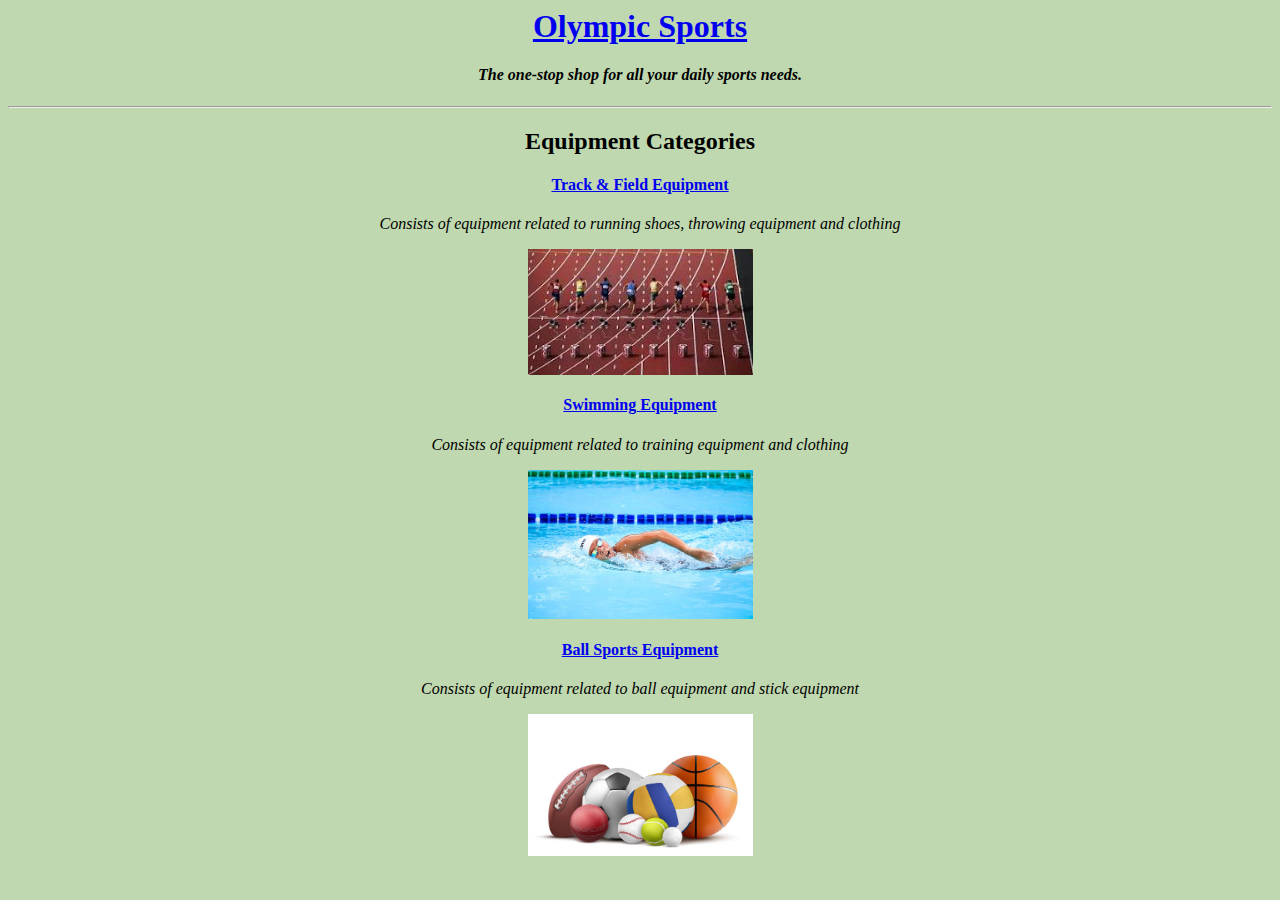
<file: Sem VI/CSLR62/lab01-jan25/index.html>
<html>
<head>
	<title>Olympic Sports</title>
</head>
<body bgcolor = "#BFD8AF">
	<center>
		<a href = "index.html"><h1>Olympic Sports</h1></a>
		<h4><i>The one-stop shop for all your daily sports needs.</i></h4>
		<hr>
		<h2>Equipment Categories</h2>
		<div>
			<a href = "track.html"><h4>Track & Field Equipment</h4></a>
			<p><i>Consists of equipment related to running shoes, throwing equipment and clothing</i></p>
			<img src = "track-img.jpg" width = "225">
		</div>
		<div>
			<a href = "swim.html"><h4>Swimming Equipment</h4></a>
			<p><i>Consists of equipment related to training equipment and clothing</i></p>
			<img src = "swim-img.jpeg" width = "225">
		</div>
		<div>
			<a href = "ball.html"><h4>Ball Sports Equipment</h4></a>
			<p><i>Consists of equipment related to ball equipment and stick equipment</i></p>
			<img src = "ball-img.jpg" width = "225">
		</div>
	</center>
</body>
</html>
</file>
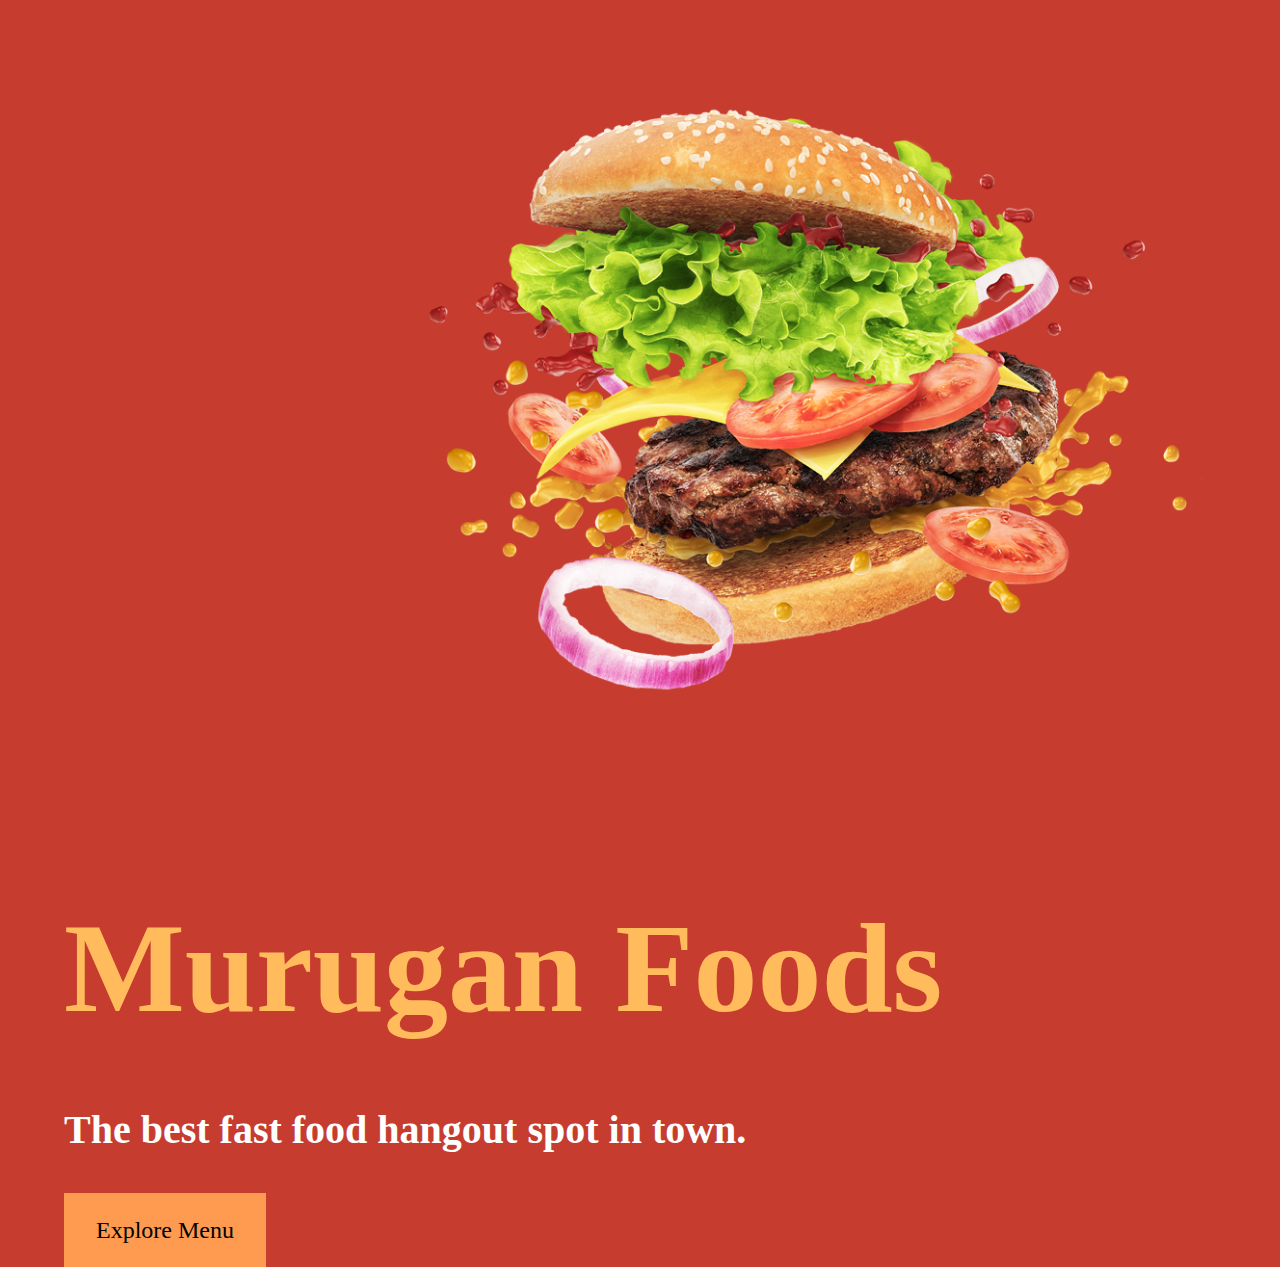
<file: Sem VI/CSLR62/lab02-feb01/index.html>
<html>
<head>
	<title>Murugan Foods</title>
	<style>
		/* Over-ridden by Next Internal CSS */
		body {
			background-color: #000000;
			font-family: "Times New Roman";
			font-size: 16px;
			overflow-y: hidden;
			padding: 0 4rem;
		}
	</style>
	<style>
		/* Over-ridden by Inline CSS */
		body {
			font-family: "Microsoft Sans Serif";
			margin: 0;
		}

		h1 {
			color: #FFBB5C;
			font-size: 8rem;
			text-decoration: bold;
			margin: 0 0 10rem;
			position: relative;
			top: 6rem;
		}

		h4 {
			color: #FFFFFF;
			font-size: 2.5rem;
			text-decoration: bold;
			margin: 8rem 0 4rem;
		}
		
		a {
			color: #000000;
			background-color: #FF9B50;
			font-family: "Microsoft Sans Serif";
			font-size: 1.5rem;
			text-decoration: none;
			padding: 1.5rem 2rem;
			border: 0;
		}

		a:hover {
			background-color: #FFBB5C;
			cursor: pointer;
		}
			
	</style>
</head>
<body style = "background-color: #C63D2F">
	<img src = "Assets/burger.png" width = "800" style = "margin: 6rem 0; float: right;">
	<h1>Murugan Foods</h1>
	<h4>The best fast food hangout spot in town.</h4>
	<a href = "menu.html"> Explore Menu </a>
</body>
</html>
</file>
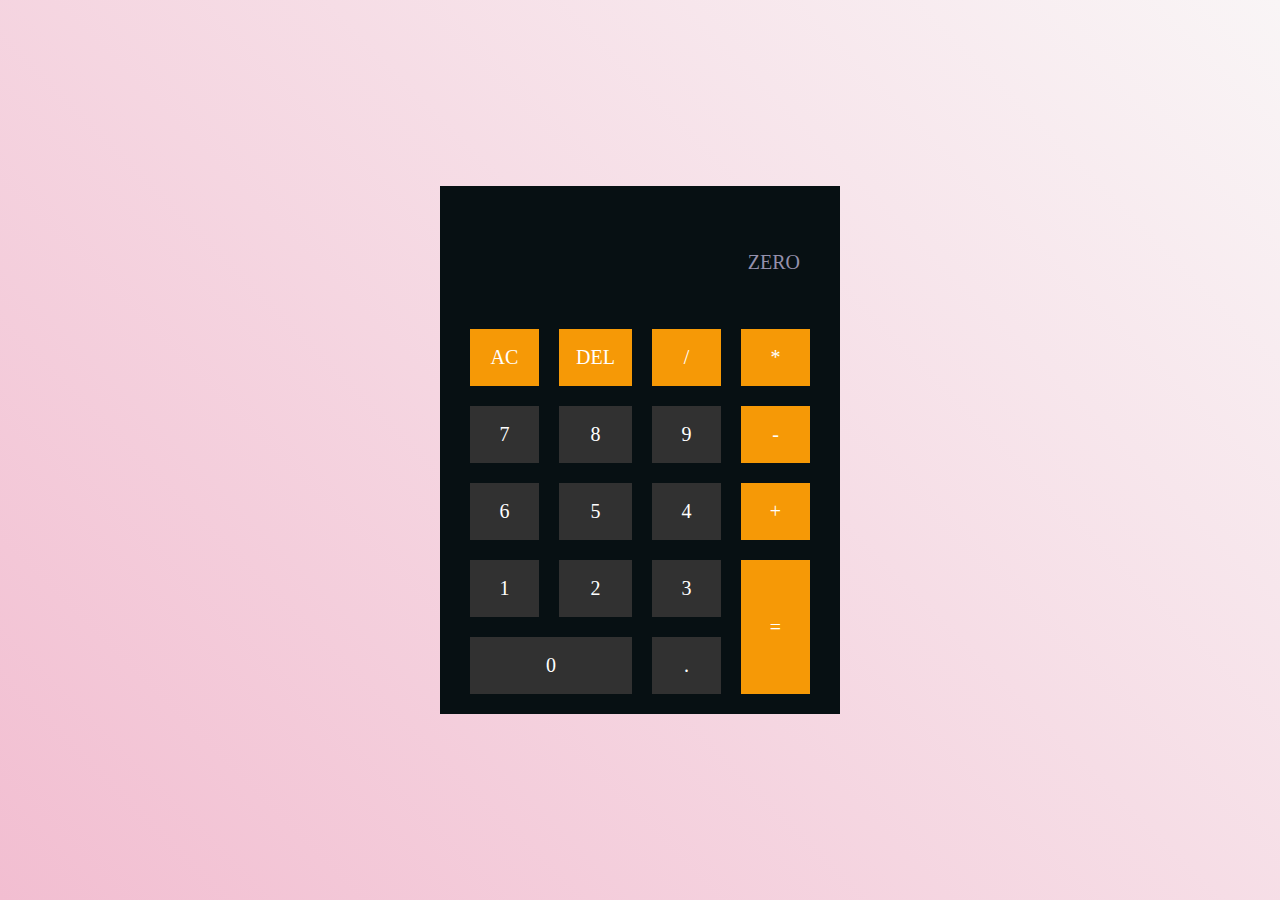
<file: Sem VI/CSLR62/lab03-feb08/index.html>
<html>
<head>
	<title>Calculator</title>
	<link rel = "stylesheet" href = "styles.css">
</head>
<body>
	<div class="calculator">
		<div class="display">
			<input type = "text" placeholder = "ZERO" id = "input" disabled>
		</div>
		<div class="buttons">
			<button value="AC" id="allClear" class="operation-button">AC</button>
			<button value="DEL" id="erase" class="operation-button">DEL</button>
			<button value="/" class="operation-button button DIVIDE">/</button>
			<button value="*" class="operation-button button MULTIPLY">*</button>

			<button value="7" class="digit-button button SEVEN">7</button>
			<button value="8" class="digit-button button EIGHT">8</button>
			<button value="9" class="digit-button button NINE">9</button>
			<button value="-" class="operation-button button MINUS">-</button>

			<button value="6" class="digit-button button SIX">6</button>
			<button value="5" class="digit-button button FIVE">5</button>
			<button value="4" class="digit-button button FOUR">4</button>
			<button value="+" class="operation-button button PLUS">+</button>

			<button value="1" class="digit-button button ONE">1</button>
			<button value="2" class="digit-button button TWO">2</button>
			<button value="3" class="digit-button button THREE">3</button>

			<button value="=" id="equal" class="operation-button">=</button>
			<button value="0" class="digit-button button ZERO" id="zero">0</button>
			<button value="." class="digit-button button POINT">.</button>
		</div>
	</div>
	<script src = "index.js"></script>
</body>
</html>
</file>
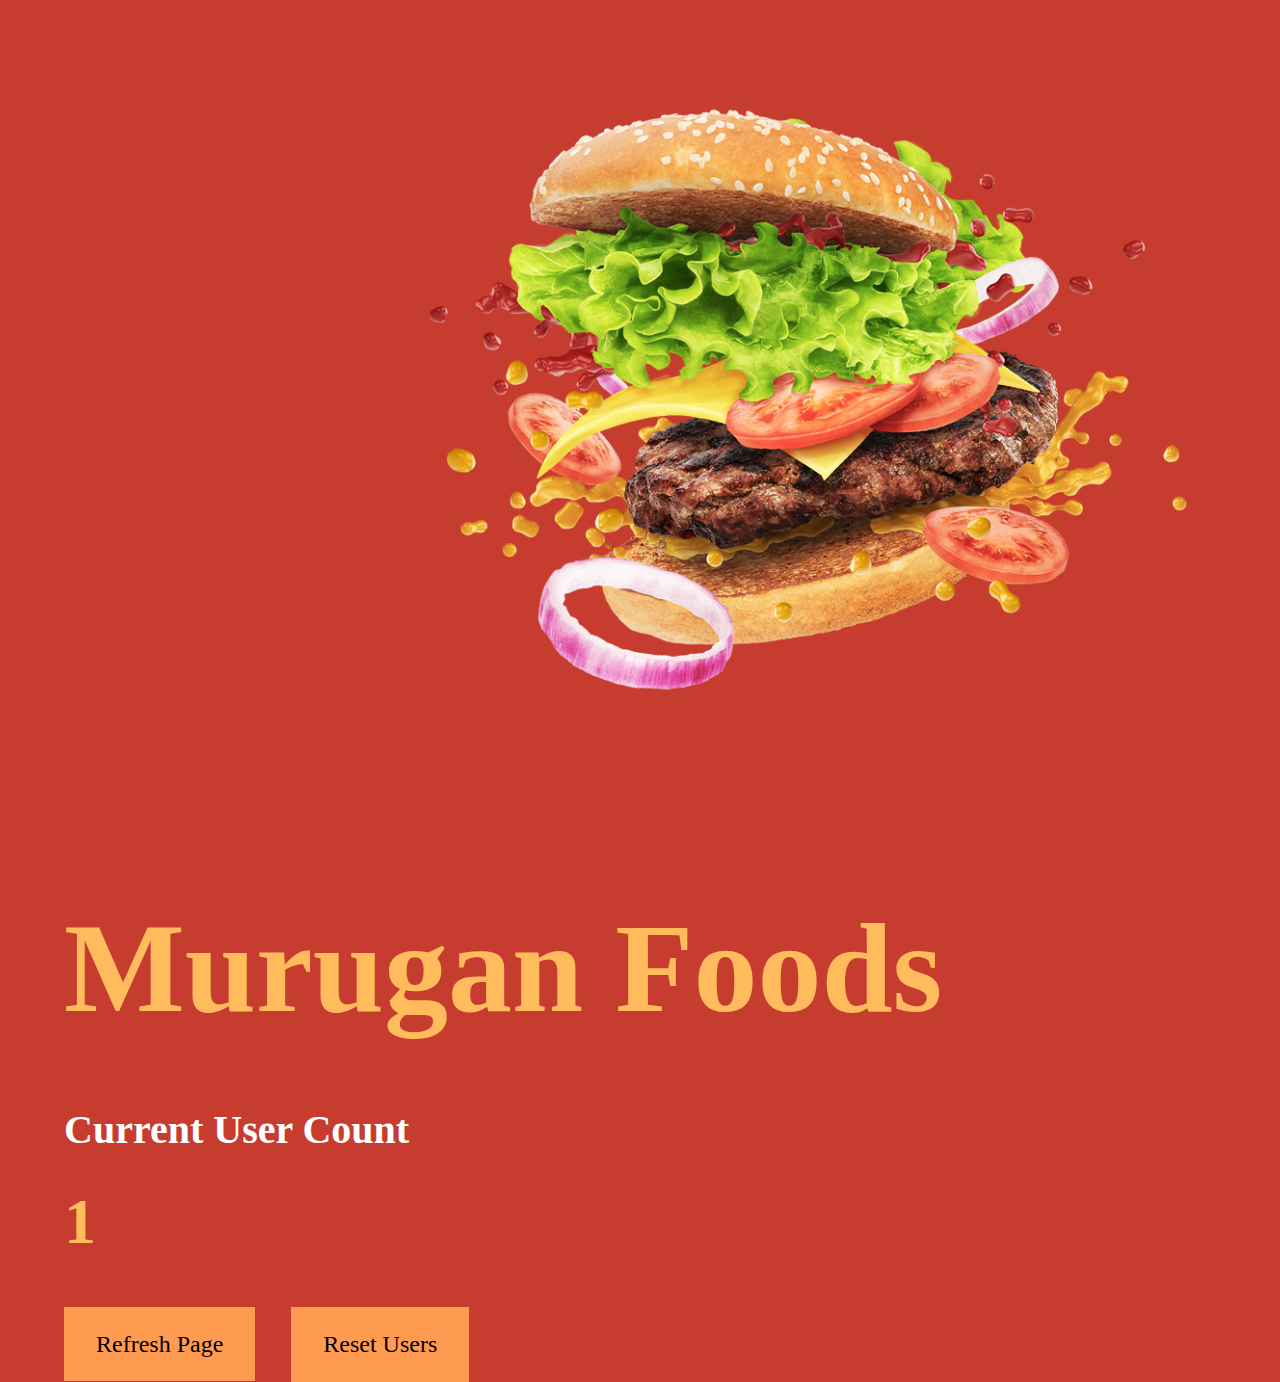
<file: Sem VI/CSLR62/lab04-feb15/index.html>
<html>
<head>
	<title>Murugan Foods</title>
	<style>
		/* Over-ridden by Next Internal CSS */
		body {
			background-color: #000000;
			font-family: "Times New Roman";
			font-size: 16px;
			overflow-y: hidden;
			padding: 0 4rem;
		}
	</style>
	<style>
		/* Over-ridden by Inline CSS */
		body {
			font-family: "Microsoft Sans Serif";
			margin: 0;
		}

		h1 {
			color: #FFBB5C;
			font-size: 8rem;
			text-decoration: bold;
			margin: 0 0 10rem;
			position: relative;
			top: 6rem;
		}

		h3 {
			color: #FFBB5C;
			font-size: 4rem;
			text-decoration: bold;
			margin: 2rem 0 3rem;
		}

		h4 {
			color: #FFFFFF;
			font-size: 2.5rem;
			text-decoration: bold;
			margin: 8rem 0 0;
		}
		
		a {
			color: #000000;
			background-color: #FF9B50;
			font-family: "Microsoft Sans Serif";
			font-size: 1.5rem;
			text-decoration: none;
			padding: 1.5rem 2rem;
			border: 0;
		}

		a:hover {
			background-color: #FFBB5C;
			cursor: pointer;
		}

		button {
			color: #000000;
			background-color: #FF9B50;
			font-family: "Microsoft Sans Serif";
			font-size: 1.5rem;
			text-decoration: none;
			padding: 1.5rem 2rem;
			margin: 0 2rem;
			border: 0;
		}

		button:hover {
			background-color: #FFBB5C;
			cursor: pointer;
		}
			
	</style>
</head>
<body style = "background-color: #C63D2F">
	<img src = "Assets/burger.png" width = "800" style = "margin: 6rem 0; float: right;">
	<h1>Murugan Foods</h1>
	<h4>Current User Count</h4>
	<h3 class = "count-display"></h3>
	<a href = "">Refresh Page</a>
	<button class = "reset-button">Reset Users</button>
	<script src = "index.js"></script>
</body>
</html>
</file>
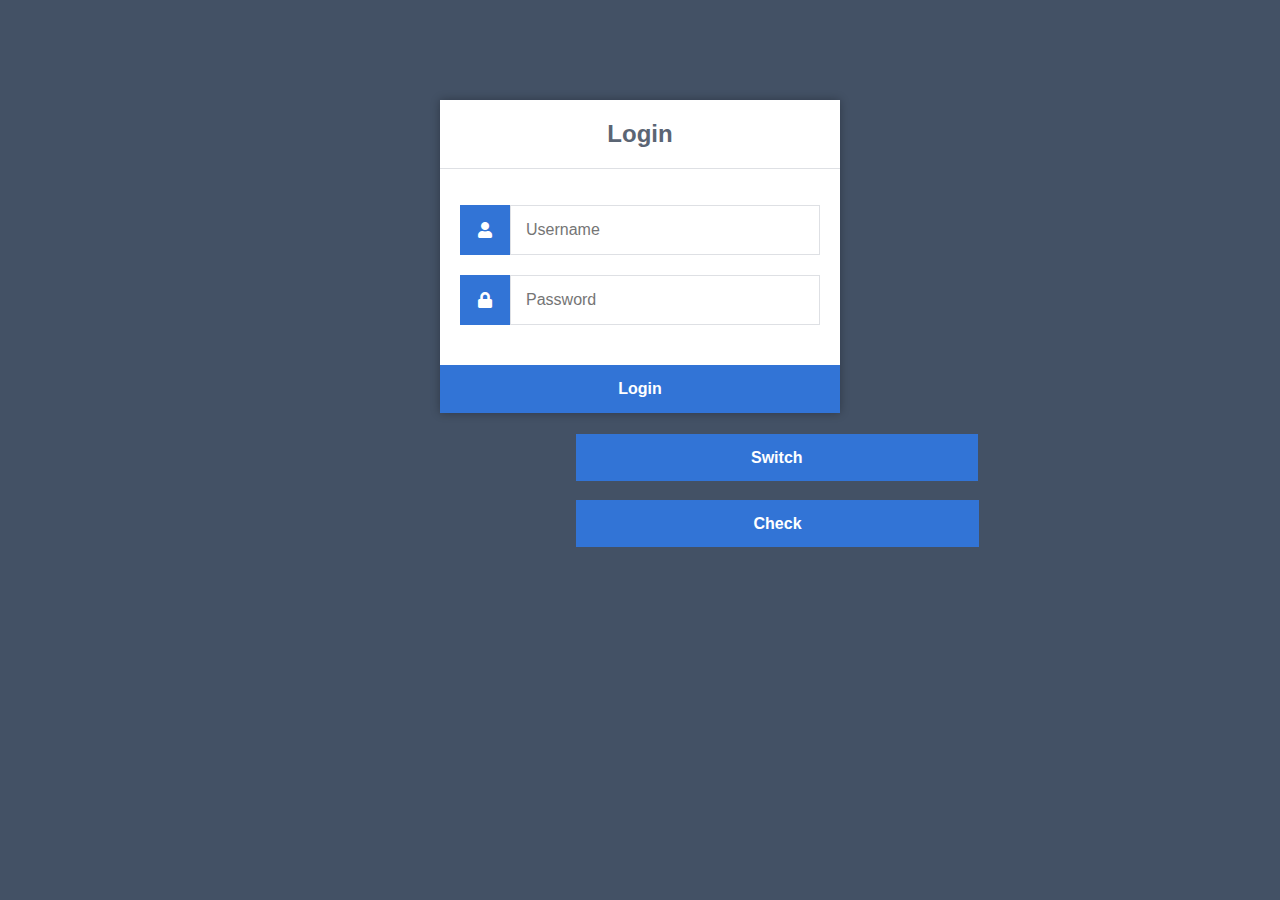
<file: Sem VI/CSLR62/lab05-feb22/index.html>
<!DOCTYPE html>
<html>
	<head>
		<meta charset="utf-8">
		<title>Login</title>
		<link rel="stylesheet" href="https://use.fontawesome.com/releases/v5.7.1/css/all.css">
        <link href="style.css" rel="stylesheet" type="text/css">
	</head>
	<body>
		<div class="login">
			<h1>Login</h1>
			<form action="authenticate.php" method="post">
				<label for="username">
					<i class="fas fa-user"></i>
				</label>
				<input type="text" name="username" placeholder="Username" id="username" required>
				<label for="password">
					<i class="fas fa-lock"></i>
				</label>
				<input type="password" name="password" placeholder="Password" id="password" required>
				<input type="submit" value="Login">
			</form>
		</div>
		<a href="register.html" class="switch">Switch</a>
		<a href="authenticate.php" class="switch check">Check</a>
	</body>
</html>
</file>
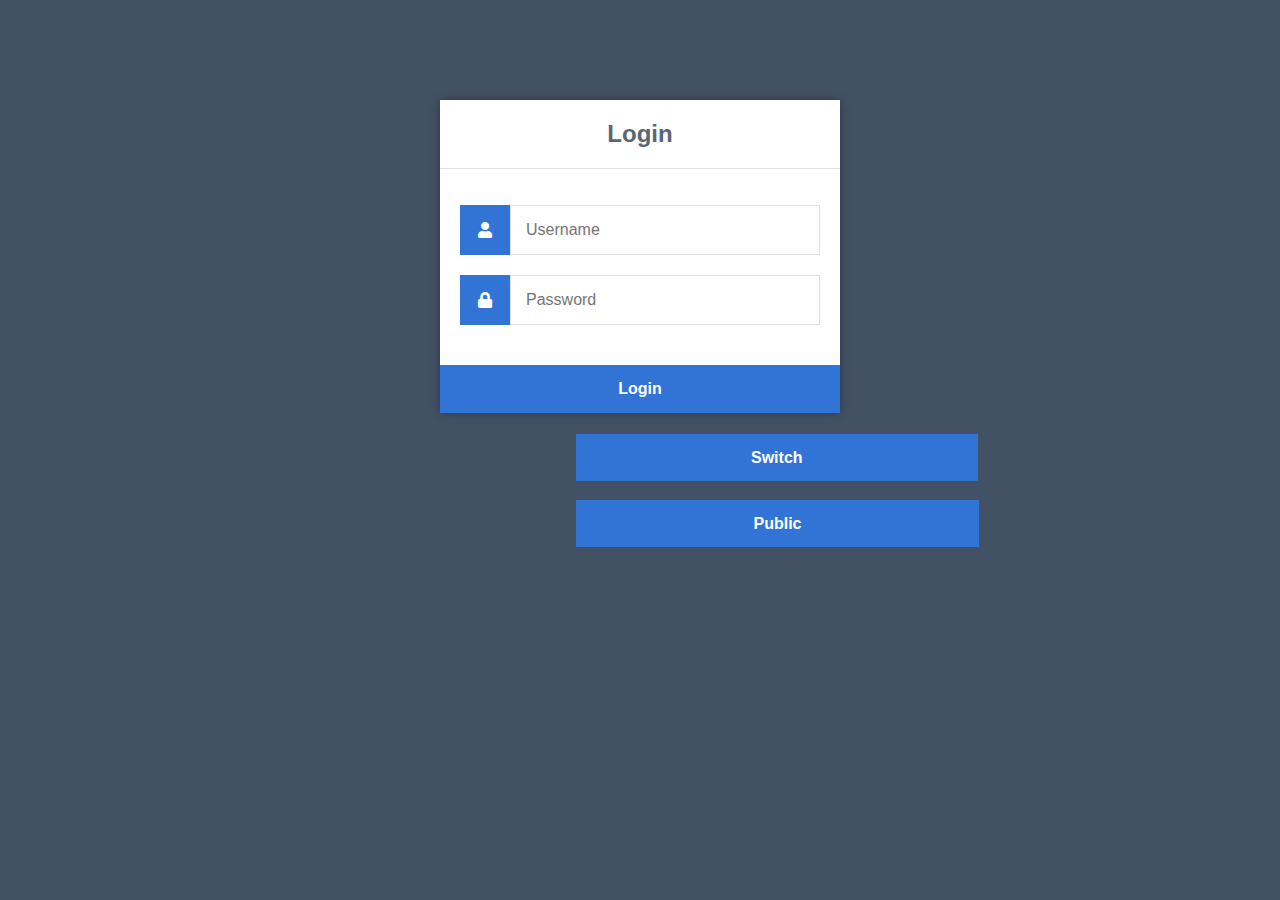
<file: Sem VI/CSLR62/lab06-mar07/index.html>
<!DOCTYPE html>
<html>
	<head>
		<meta charset="utf-8">
		<title>Login</title>
		<link rel="stylesheet" href="https://use.fontawesome.com/releases/v5.7.1/css/all.css">
        <link href="style.css" rel="stylesheet" type="text/css">
	</head>
	<body>
		<div class="login">
			<h1>Login</h1>
			<form action="userLogin.php" method="post">
				<label for="username">
					<i class="fas fa-user"></i>
				</label>
				<input type="text" name="username" placeholder="Username" id="username" required>
				<label for="password">
					<i class="fas fa-lock"></i>
				</label>
				<input type="password" name="password" placeholder="Password" id="password" required>
				<input type="submit" value="Login">
			</form>
		</div>
		<a href="register.html" class="switch">Switch</a>
		<a href="publicFiles.php" class="switch check">Public</a>
	</body>
</html>
</file>
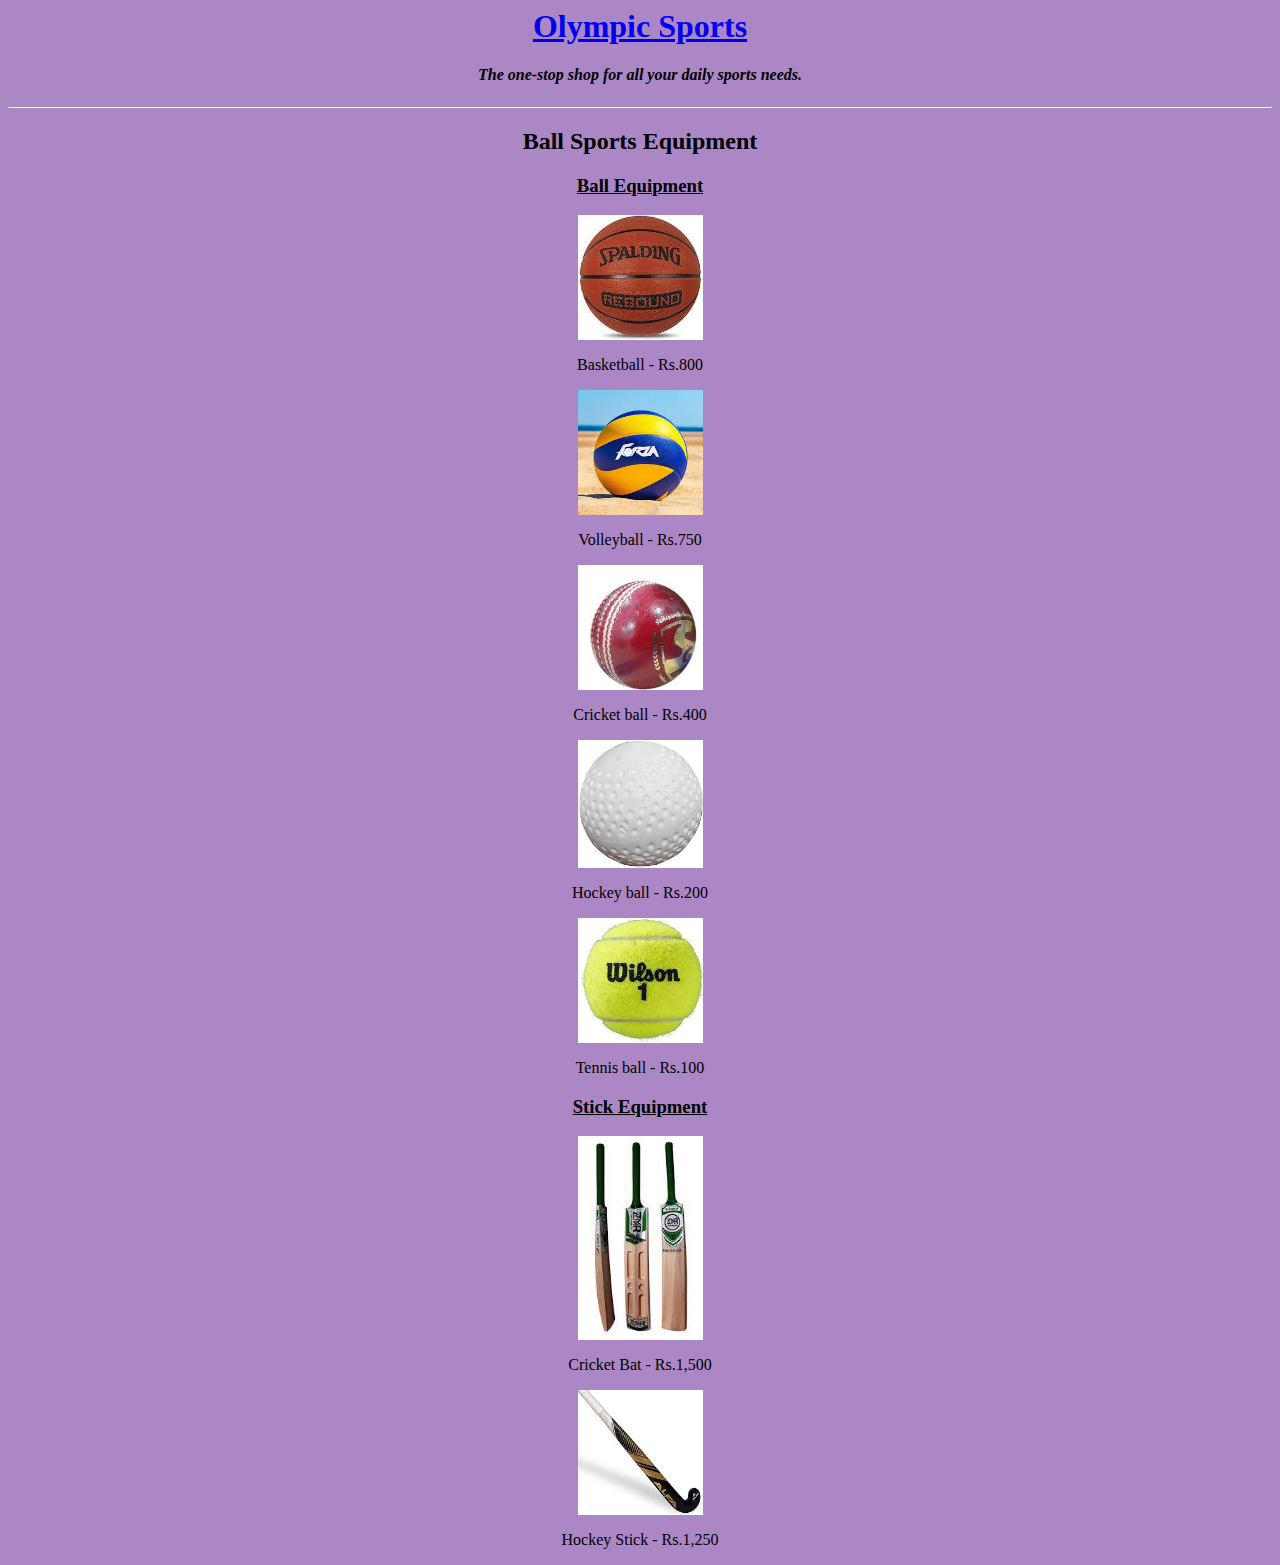
<file: Sem VI/CSLR62/lab01-jan25/ball.html>
<html>
<head>
	<title>Olympic Sports</title>
</head>
<body bgcolor = "#AC87C5">
	<center>
		<a href = "index.html"><h1>Olympic Sports</h1></a>
		<h4><i>The one-stop shop for all your daily sports needs.</i></h4>
		<hr>
		<h2>Ball Sports Equipment</h2>
		<div>
			<h3><u>Ball Equipment</u></h3>
			<img src = "basketball.jpg" width = "125">
			<p>Basketball - Rs.800</p>

			<img src = "volleyball.jpg" width = "125">
			<p>Volleyball - Rs.750</p>

			<img src = "cricket.jpg" width = "125">
			<p>Cricket ball - Rs.400</p>

			<img src = "hockey.jpg" width = "125">
			<p>Hockey ball - Rs.200</p>

			<img src = "tennis.jpg" width = "125">
			<p>Tennis ball - Rs.100</p>
		</div>
		<div>
			<h3><u>Stick Equipment</u></h3>
			<img src = "bat.jpg" width = "125">
			<p>Cricket Bat - Rs.1,500</p>

			<img src = "stick.jpg" width = "125">
			<p>Hockey Stick - Rs.1,250</p>
		</div>
	</center>
</body>
</html>
</file>
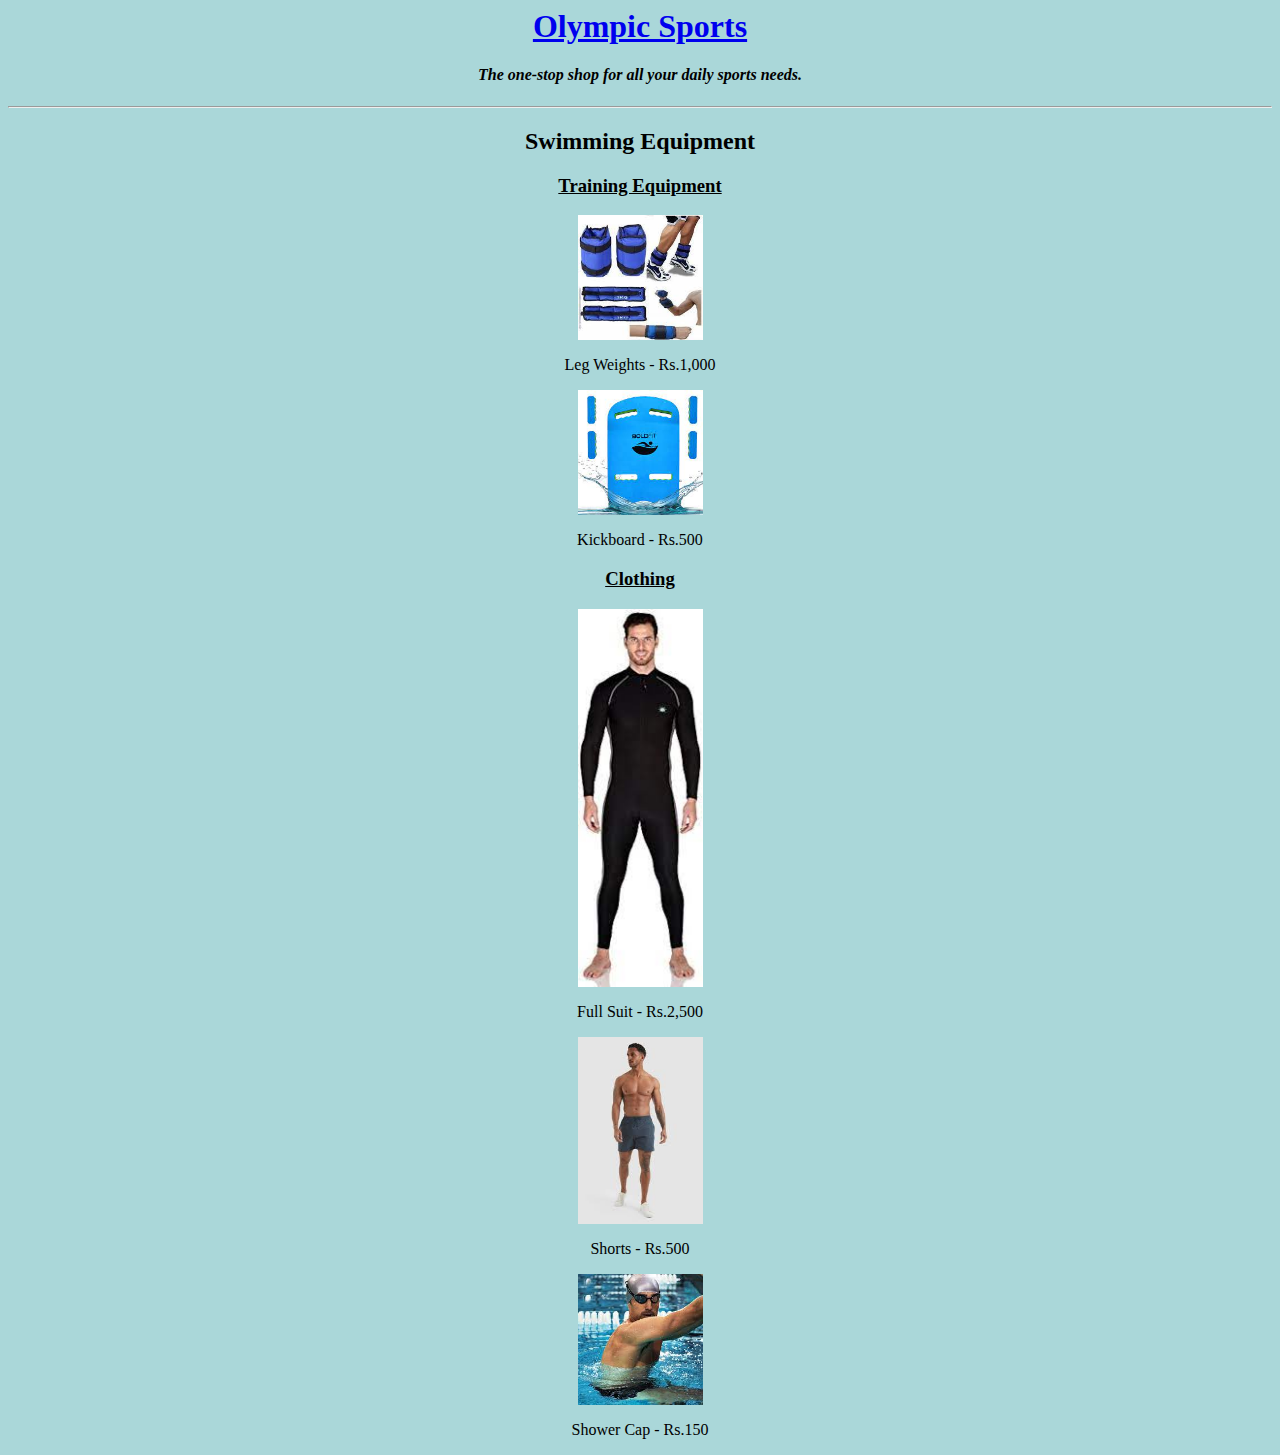
<file: Sem VI/CSLR62/lab01-jan25/swim.html>
<html>
<head>
	<title>Olympic Sports</title>
</head>
<body bgcolor = "#AAD7D9">
	<center>
		<a href = "index.html"><h1>Olympic Sports</h1></a>
		<h4><i>The one-stop shop for all your daily sports needs.</i></h4>
		<hr>
		<h2>Swimming Equipment</h2>
		<div>
			<h3><u>Training Equipment</u></h3>
			<img src = "weight.jpg" width = "125">
			<p>Leg Weights - Rs.1,000</p>

			<img src = "kickboard.jpg" width = "125">
			<p>Kickboard - Rs.500</p>
		</div>
		<div>
			<h3><u>Clothing</u></h3>
			<img src = "full-swim.jpg" width = "125">
			<p>Full Suit - Rs.2,500</p>

			<img src = "half-swim.jpg" width = "125">
			<p>Shorts - Rs.500</p>

			<img src = "cap.jpg" width = "125">
			<p>Shower Cap - Rs.150</p>
		</div>
	</center>
</body>
</html>
</file>
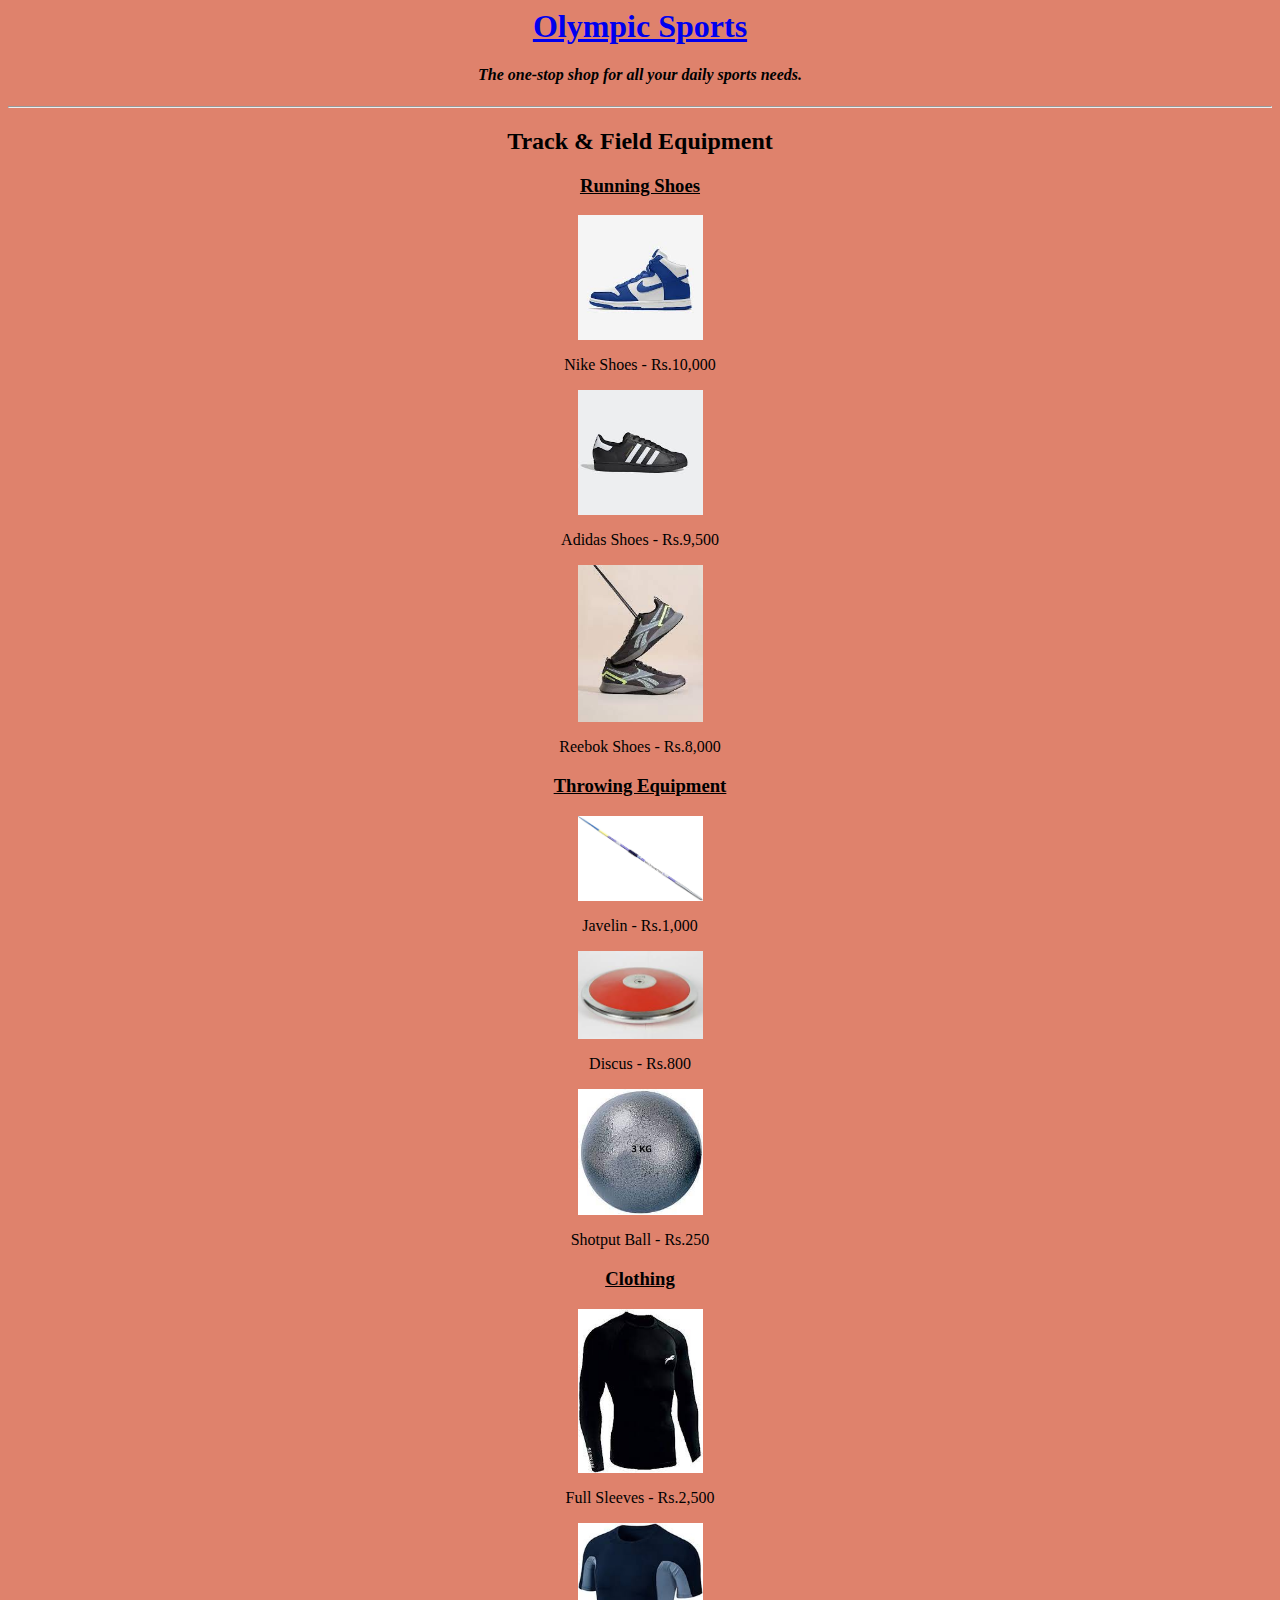
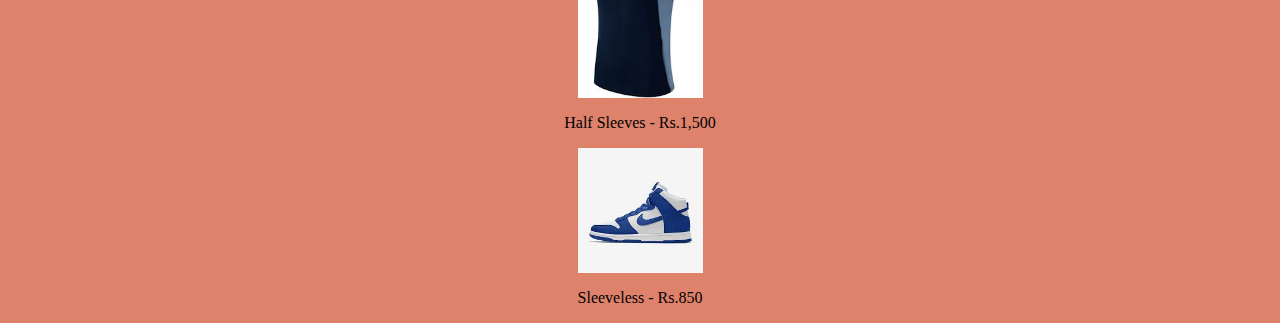
<file: Sem VI/CSLR62/lab01-jan25/track.html>
<html>
<head>
	<title>Olympic Sports</title>
</head>
<body bgcolor = "#DF826C">
	<center>
		<a href = "index.html"><h1>Olympic Sports</h1></a>
		<h4><i>The one-stop shop for all your daily sports needs.</i></h4>
		<hr>
		<h2>Track & Field Equipment</h2>
		<div>
			<h3><u>Running Shoes</u></h3>
			<img src = "nike.jpg" width = "125">
			<p>Nike Shoes - Rs.10,000</p>

			<img src = "adidas.jpg" width = "125">
			<p>Adidas Shoes - Rs.9,500</p>

			<img src = "reebok.jpg" width = "125">
			<p>Reebok Shoes - Rs.8,000</p>
		</div>
		<div>
			<h3><u>Throwing Equipment</u></h3>
			<img src = "javelin.png" width = "125">
			<p>Javelin - Rs.1,000</p>

			<img src = "discus.jpg" width = "125">
			<p>Discus - Rs.800</p>

			<img src = "shotput.jpg" width = "125">
			<p>Shotput Ball - Rs.250</p>
		</div>
		<div>
			<h3><u>Clothing</u></h3>
			<img src = "full.jpg" width = "125">
			<p>Full Sleeves - Rs.2,500</p>

			<img src = "half.jpg" width = "125">
			<p>Half Sleeves - Rs.1,500</p>

			<img src = "nike.jpg" width = "125">
			<p>Sleeveless - Rs.850</p>
		</div>
	</center>
</body>
</html>
</file>
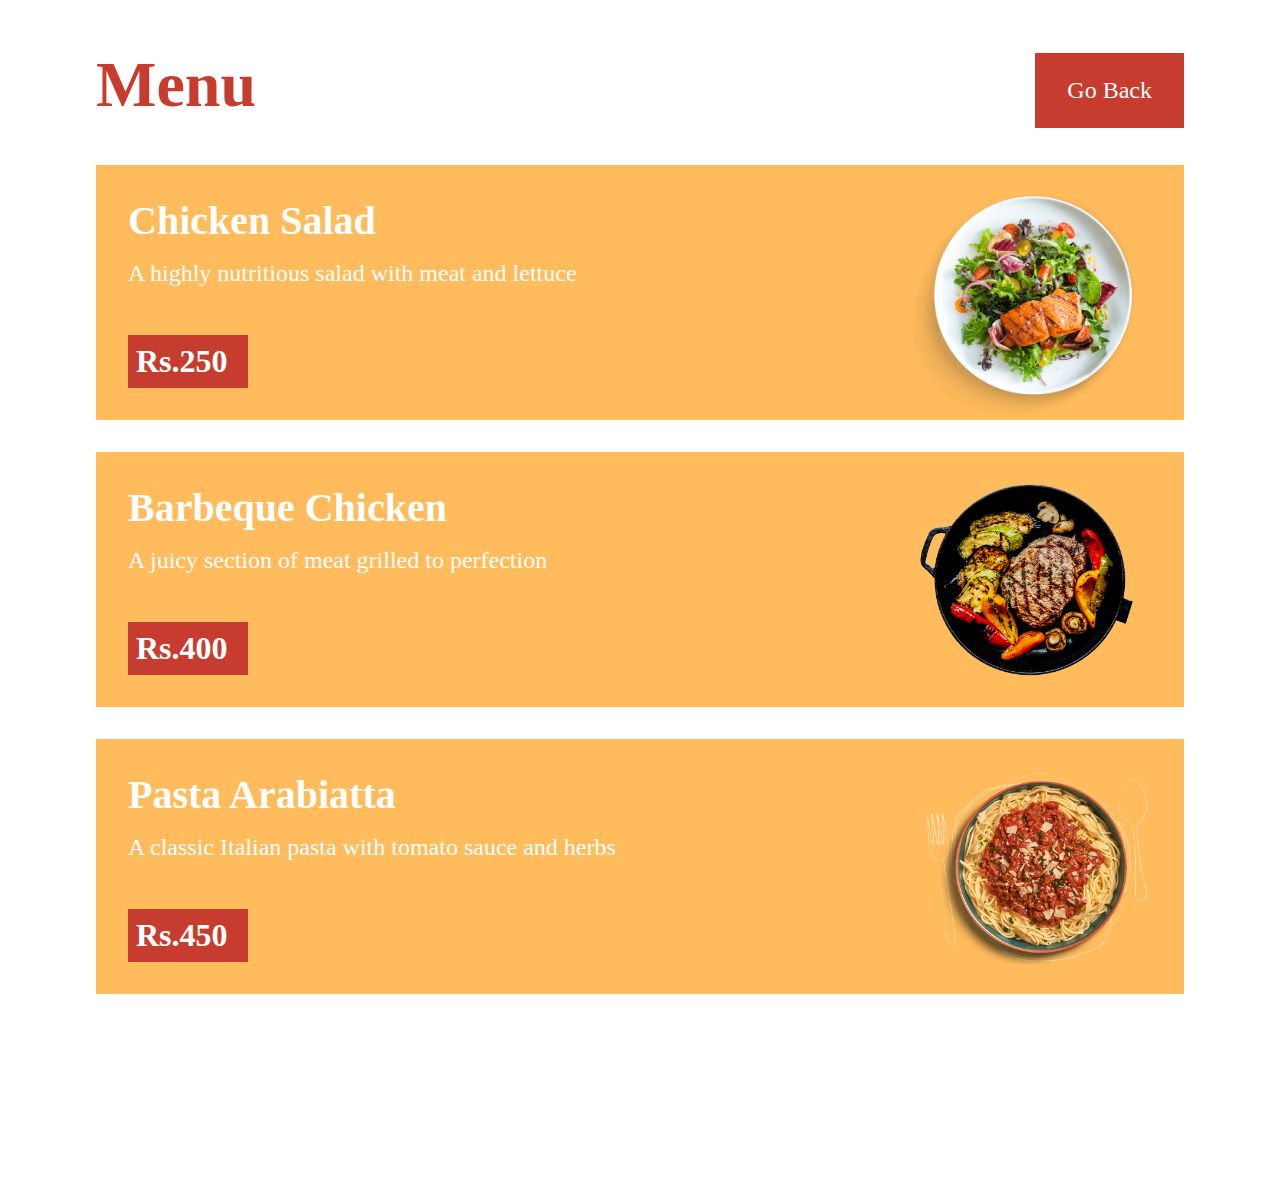
<file: Sem VI/CSLR62/lab02-feb01/menu.html>
<html>
<head>
	<title>Murugan Foods</title>
	<link rel = "stylesheet" href = "styles-one.css">
	<link rel = "stylesheet" href = "styles-two.css">
</head>
<body>
	<h1>Menu</h1>
	<a href = "index.html">Go Back</a>
	<div class = "menu-item">
		<h2>Chicken Salad</h2>
		<p>A highly nutritious salad with meat and lettuce</p>
		<h3>Rs.250</h3>
		<img src = "Assets/salad.png" height = "225px">
	</div>
	<div class = "menu-item">
		<h2>Barbeque Chicken</h2>
		<p>A juicy section of meat grilled to perfection</p>
		<h3>Rs.400</h3>
		<img src = "Assets/grill.png" height = "200px">
	</div>
	<div class = "menu-item">
		<h2>Pasta Arabiatta</h2>
		<p>A classic Italian pasta with tomato sauce and herbs</p>
		<h3>Rs.450</h3>
		<img src = "Assets/pasta.png" height = "200px" style = "position: relative; left: 0.5rem;">
	</div>
</body>
</html>
</file>
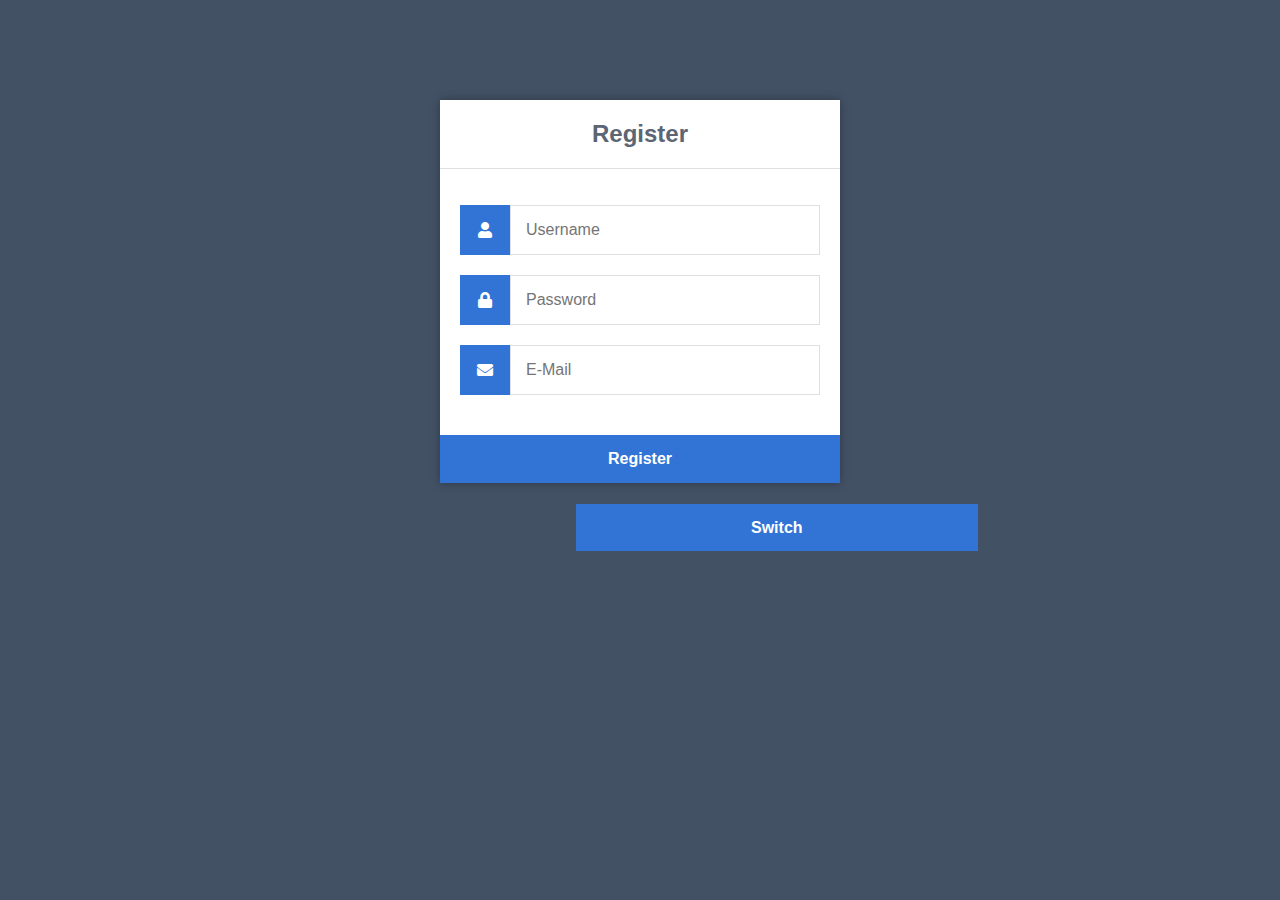
<file: Sem VI/CSLR62/lab05-feb22/register.html>
<!DOCTYPE html>
<html>
	<head>
		<meta charset="utf-8">
		<title>Login</title>
		<link rel="stylesheet" href="https://use.fontawesome.com/releases/v5.7.1/css/all.css">
        <link href="style.css" rel="stylesheet" type="text/css">
	</head>
	<body>
		<div class="login">
			<h1>Register</h1>
			<form action="registration.php" method="post">
				<label for="username">
					<i class="fas fa-user"></i>
				</label>
				<input type="text" name="username" placeholder="Username" id="username" required>
				<label for="password">
					<i class="fas fa-lock"></i>
				</label>
				<input type="password" name="password" placeholder="Password" id="password" required>
				<label for="email">
					<i class="fas fa-envelope"></i>
				</label>
				<input type="text" name="email" placeholder="E-Mail" id="email" required>
				<input type="submit" value="Register">
			</form>
		</div>
		<a href="index.html" class="switch">Switch</a>
	</body>
</html>
</file>
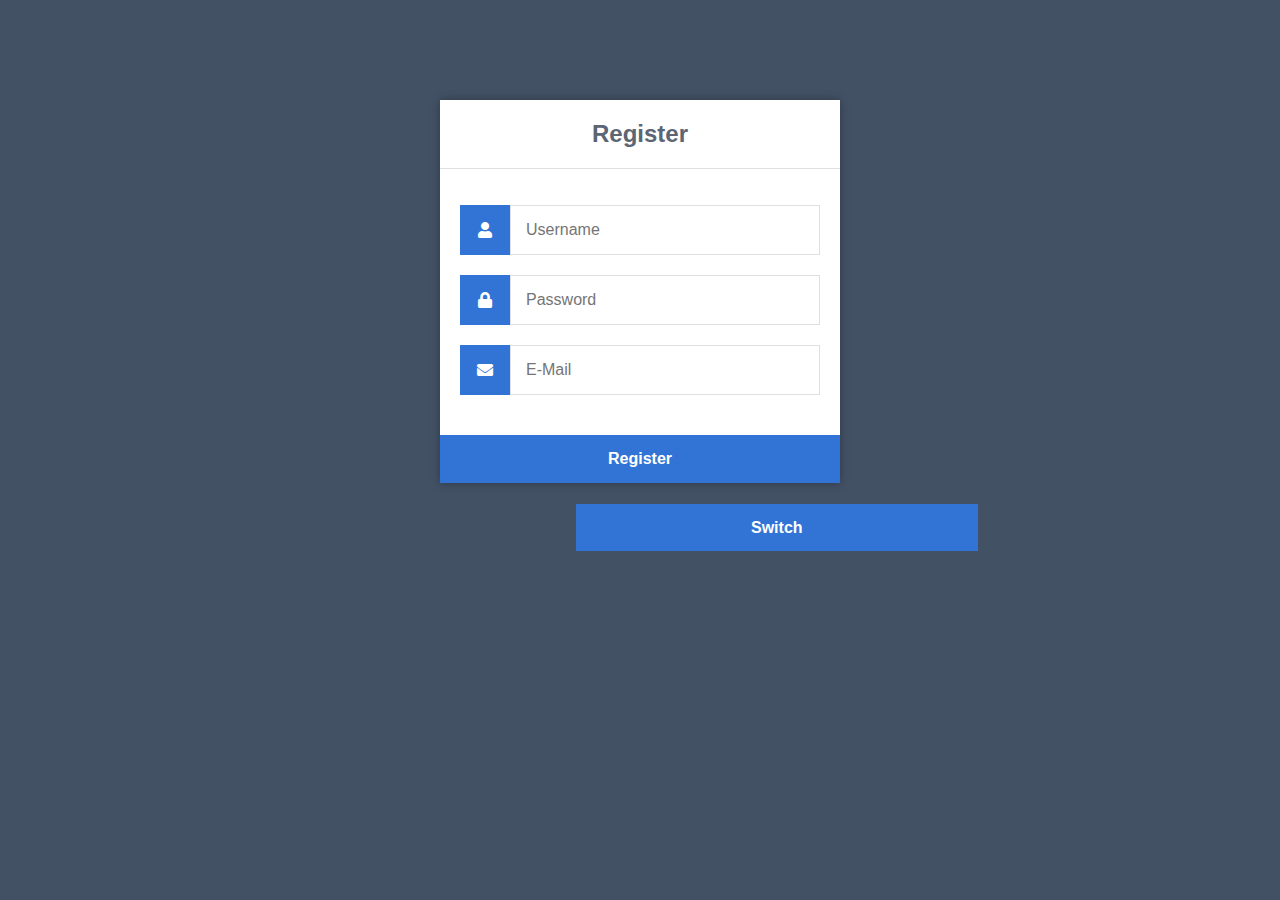
<file: Sem VI/CSLR62/lab06-mar07/register.html>
<!DOCTYPE html>
<html>
	<head>
		<meta charset="utf-8">
		<title>Login</title>
		<link rel="stylesheet" href="https://use.fontawesome.com/releases/v5.7.1/css/all.css">
        <link href="style.css" rel="stylesheet" type="text/css">
	</head>
	<body>
		<div class="login">
			<h1>Register</h1>
			<form action="userRegistration.php" method="post">
				<label for="username">
					<i class="fas fa-user"></i>
				</label>
				<input type="text" name="username" placeholder="Username" id="username" required>
				<label for="password">
					<i class="fas fa-lock"></i>
				</label>
				<input type="password" name="password" placeholder="Password" id="password" required>
				<label for="email">
					<i class="fas fa-envelope"></i>
				</label>
				<input type="text" name="email" placeholder="E-Mail" id="email" required>
				<input type="submit" value="Register">
			</form>
		</div>
		<a href="index.html" class="switch">Switch</a>
	</body>
</html>
</file>
<file: Sem VI/CSLR62/lab03-feb08/styles.css>
* {
	padding: 0;
	margin: 0;
	box-sizing: border-box;
	font-family: "Consolas";
}

body {
 	height: 100vh;
	background: rgb(242,190,209);
	background: linear-gradient(45deg, rgba(242,190,209,1) 0%, rgba(249,245,246,1) 100%);
}

.calculator {
 	width: 400px;
 	background-color: #071013;
 	padding: 50px 30px 20px 30px;
	position: absolute;
 	transform: translate(-50%, -50%);
	top: 50%;
	left: 50%;
 	/* box-shadow: 0 20px 50px rgba(0, 5, 24, 0.4); */
}

.display {
	width: 100%;
}

.display input {
	width: 100%;
	padding: 15px 10px;
	text-align: right;
	border: none;
	background-color: transparent;
	color: #ffffff;
	font-size: 20px;
}

.display input::placeholder {
	color: #9490ac;
}

.buttons {
	display: grid;
	grid-template-columns: repeat(4, 1fr);
	grid-gap: 20px;
	margin-top: 40px;
}

button {
	font-size: 20px;
	padding: 17px;
	border: none;
	color: #ffffff;
	cursor: pointer;
}

button#equal {
	grid-row: span 2;
}

button#zero {
	grid-column: span 2;
}

.operation-button {
	background-color: #f69906;
}

.operation-button:hover {
	background-color: #eef606db;
}

.digit-button {
	background-color: #313131;
}

.digit-button:hover {
	background-color: #313131a8;
}
</file>
<file: Sem VI/CSLR62/lab05-feb22/style.css>
* {
    box-sizing: border-box;
    font-family: -apple-system, BlinkMacSystemFont, "segoe ui", roboto, oxygen, ubuntu, cantarell, "fira sans", "droid sans", "helvetica neue", Arial, sans-serif;
    font-size: 16px;
}
body {
    background-color: #435165;
}
.login {
    width: 400px;
    background-color: #ffffff;
    box-shadow: 0 0 9px 0 rgba(0, 0, 0, 0.3);
    margin: 100px auto;
}
.login h1 {
    text-align: center;
    color: #5b6574;
    font-size: 24px;
    padding: 20px 0 20px 0;
    border-bottom: 1px solid #dee0e4;
}
.login form {
    display: flex;
    flex-wrap: wrap;
    justify-content: center;
    padding-top: 20px;
}
.login form label {
    display: flex;
    justify-content: center;
    align-items: center;
    width: 50px;
    height: 50px;
    background-color: #3274d6;
    color: #ffffff;
}
.login form input[type="password"], .login form input[type="text"]{
    width: 310px;
    height: 50px;
    border: 1px solid #dee0e4;
    margin-bottom: 20px;
    padding: 0 15px;
}
.login form input[type="submit"] {
    width: 100%;
    padding: 15px;
   margin-top: 20px;
    background-color: #3274d6;
    border: 0;
    cursor: pointer;
    font-weight: bold;
    color: #ffffff;
    transition: background-color 0.2s;
}
.login form input[type="submit"]:hover {
  background-color: #2868c7;
    transition: background-color 0.2s;
}
.navtop {
	background-color: #2f3947;
	height: 60px;
	width: 100%;
	border: 0;
}
.navtop div {
	display: flex;
	margin: 0 auto;
	width: 1000px;
	height: 100%;
}
.navtop div h1, .navtop div a {
	display: inline-flex;
	align-items: center;
}
.navtop div h1 {
	flex: 1;
	font-size: 24px;
	padding: 0;
	margin: 0;
	color: #eaebed;
	font-weight: normal;
}
.navtop div a {
	padding: 0 20px;
	text-decoration: none;
	color: #c1c4c8;
	font-weight: bold;
}
.navtop div a i {
	padding: 2px 8px 0 0;
}
.navtop div a:hover {
	color: #eaebed;
}
body.loggedin {
	background-color: #f3f4f7;
}
.content {
	width: 1000px;
	margin: 0 auto;
}
.content h2 {
	margin: 0;
	padding: 25px 0;
	font-size: 22px;
	border-bottom: 1px solid #e0e0e3;
	color: #4a536e;
}
.content > p, .content > div {
	box-shadow: 0 0 5px 0 rgba(0, 0, 0, 0.1);
	margin: 25px 0;
	padding: 25px;
	background-color: #fff;
}
.content > p table td, .content > div table td {
	padding: 5px;
}
.content > p table td:first-child, .content > div table td:first-child {
	font-weight: bold;
	color: #4a536e;
	padding-right: 15px;
}
.content > div p {
	padding: 5px;
	margin: 0 0 10px 0;
}
.switch {
    margin: 0 35.5rem;
    position: relative;
    bottom: 4rem;
    padding: 15px 175px;
    background-color: #3274d6;
    border: 0;
    cursor: pointer;
    text-decoration: none;
    font-weight: bold;
    color: #ffffff;
    transition: background-color 0.2s;
}
.switch:hover {
  background-color: #2868c7;
    transition: background-color 0.2s;
}

.check {
    margin: 10rem 35.5rem;
    padding: 15px 177.5px;
    position: relative;
    bottom: 1rem;
}
</file>
<file: Sem VI/CSLR62/lab06-mar07/style.css>
* {
    box-sizing: border-box;
    font-family: -apple-system, BlinkMacSystemFont, "segoe ui", roboto, oxygen, ubuntu, cantarell, "fira sans", "droid sans", "helvetica neue", Arial, sans-serif;
    font-size: 16px;
}
body {
    background-color: #435165;
}
.login {
    width: 400px;
    background-color: #ffffff;
    box-shadow: 0 0 9px 0 rgba(0, 0, 0, 0.3);
    margin: 100px auto;
}
.login h1 {
    text-align: center;
    color: #5b6574;
    font-size: 24px;
    padding: 20px 0 20px 0;
    border-bottom: 1px solid #dee0e4;
}
.login form {
    display: flex;
    flex-wrap: wrap;
    justify-content: center;
    padding-top: 20px;
}
.login form label {
    display: flex;
    justify-content: center;
    align-items: center;
    width: 50px;
    height: 50px;
    background-color: #3274d6;
    color: #ffffff;
}
.login form input[type="password"], .login form input[type="text"]{
    width: 310px;
    height: 50px;
    border: 1px solid #dee0e4;
    margin-bottom: 20px;
    padding: 0 15px;
}
.login form input[type="submit"] {
    width: 100%;
    padding: 15px;
   margin-top: 20px;
    background-color: #3274d6;
    border: 0;
    cursor: pointer;
    font-weight: bold;
    color: #ffffff;
    transition: background-color 0.2s;
}
.login form input[type="submit"]:hover {
  background-color: #2868c7;
    transition: background-color 0.2s;
}
.navtop {
	background-color: #2f3947;
	height: 60px;
	width: 100%;
	border: 0;
}
.navtop div {
	display: flex;
	margin: 0 auto;
	width: 1000px;
	height: 100%;
}
.navtop div h1, .navtop div a {
	display: inline-flex;
	align-items: center;
}
.navtop div h1 {
	flex: 1;
	font-size: 24px;
	padding: 0;
	margin: 0;
	color: #eaebed;
	font-weight: normal;
}
.navtop div a {
	padding: 0 20px;
	text-decoration: none;
	color: #c1c4c8;
	font-weight: bold;
}
.navtop div a i {
	padding: 2px 8px 0 0;
}
.navtop div a:hover {
	color: #eaebed;
}
body.loggedin {
	background-color: #f3f4f7;
}
.content {
	width: 1000px;
	margin: 0 auto;
}
.content h2 {
	margin: 0;
	padding: 25px 0;
	font-size: 22px;
	border-bottom: 1px solid #e0e0e3;
	color: #4a536e;
}
.content > p, .content > div {
	box-shadow: 0 0 5px 0 rgba(0, 0, 0, 0.1);
	margin: 25px 0;
	padding: 25px;
	background-color: #fff;
}
.content > p table td, .content > div table td {
	padding: 5px;
}
.content > p table td:first-child, .content > div table td:first-child {
	font-weight: bold;
	color: #4a536e;
	padding-right: 15px;
}
.content > div p {
	padding: 5px;
	margin: 0 0 10px 0;
}
.switch {
    margin: 0 35.5rem;
    position: relative;
    bottom: 4rem;
    padding: 15px 175px;
    background-color: #3274d6;
    border: 0;
    cursor: pointer;
    text-decoration: none;
    font-weight: bold;
    color: #ffffff;
    transition: background-color 0.2s;
}
.switch:hover {
  background-color: #2868c7;
    transition: background-color 0.2s;
}

.check {
    margin: 10rem 35.5rem;
    padding: 15px 177.5px;
    position: relative;
    bottom: 1rem;
}
</file>
<file: Sem VI/CSLR62/lab02-feb01/styles-one.css>
/* Over-ridden by Next External CSS */

body {
	background-color: #000000;
	font-family: "Times New Roman";
}

h1 {
	color: #C63D2F;
	font-size: 4rem;
}

.menu-item {
	background-color: #FFBB5C;
	color: #FFFFFF;
	padding: 1rem 2rem;
	margin: 2rem 0;
}

h2 {
	font-size: 2.5rem;
	margin: 1rem 0;
}

p {
	font-size: 1.5rem;
	margin: 0;
}
</file>
<file: Sem VI/CSLR62/lab02-feb01/styles-two.css>
/* Over-ridden by Inline CSS */

body {
	background-color: #FFFFFF;
	font-family: "Microsoft Sans Serif";
	font-size: 16px;
	padding: 3rem 6rem;
	margin: 0;
}

h3 {
	font-size: 2rem;
	background-color: #C63D2F;
	margin: 3rem 0 1rem;
	padding: 0.5rem;
	width: 6.5rem;
}

img {
	float: right;
	margin: 0;
	position: relative;
	bottom: 13.2rem;
	right: 1rem;
}

a {
	color: #FFFFFF;
	background-color: #C63D2F;
	font-family: "Microsoft Sans Serif";
	font-size: 1.5rem;
	text-decoration: none;
	padding: 1.5rem 2rem;
	border: 0;
	float: right;
	position: relative;
	bottom: 7rem;
}

a:hover {
	background-color: #FF9B50;
	cursor: pointer;
}
</file>
